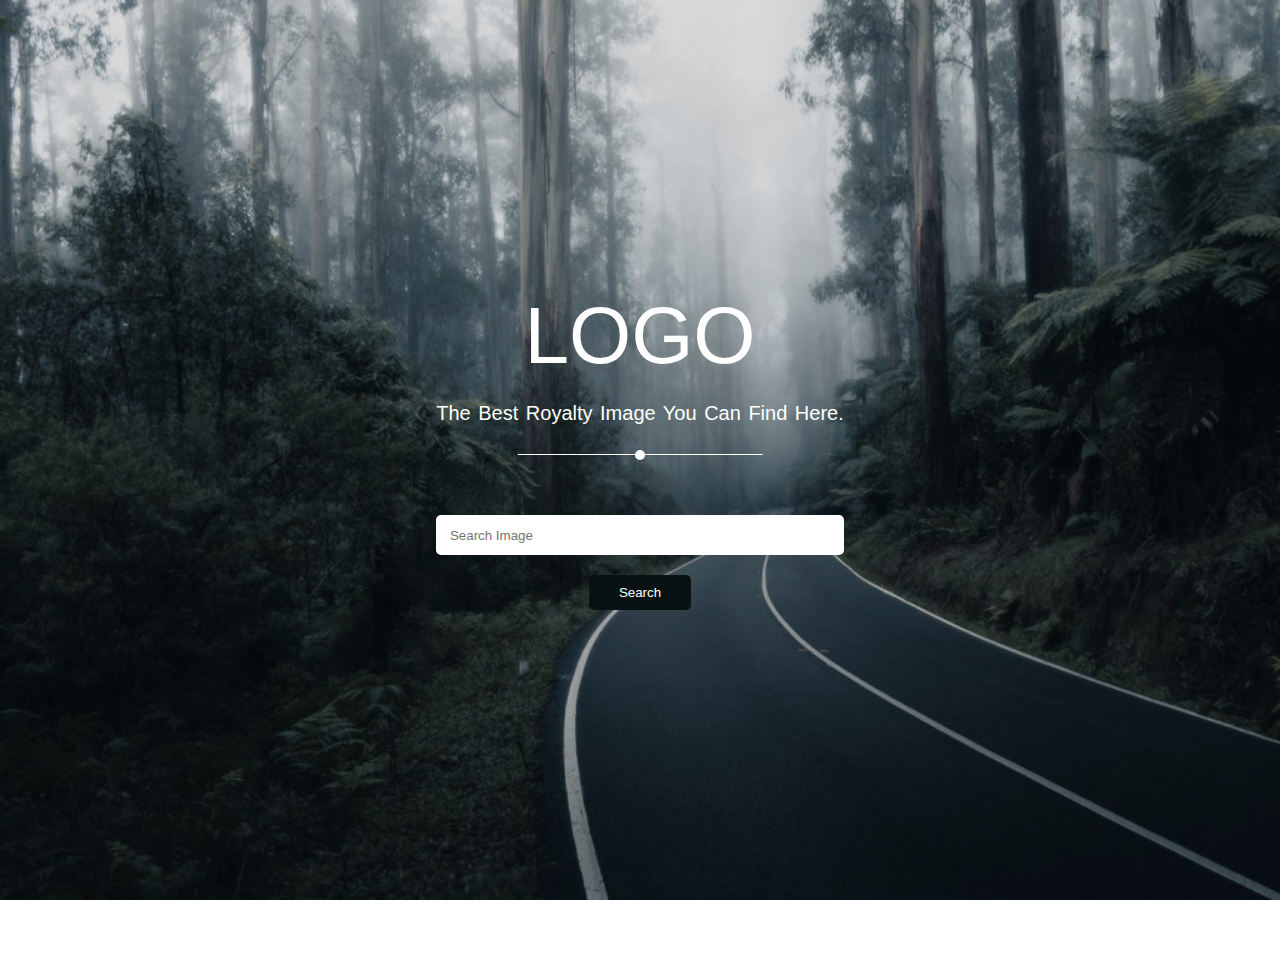
<file: index.html>
<!DOCTYPE html>
<html lang="en">
  <head>
    <meta charset="UTF-8" />
    <meta http-equiv="X-UA-Compatible" content="IE=edge" />
    <meta name="viewport" content="width=device-width, initial-scale=1.0" />
    <title>Unsplash Clone</title>

    <link rel="stylesheet" href="./css/style.css" />
    <link rel="preconnect" href="https://fonts.googleapis.com" />
    <link rel="preconnect" href="https://fonts.gstatic.com" crossorigin />
    <link
      href="https://fonts.googleapis.com/css2?family=Outfit:wght@400;700&display=swap"
      rel="stylesheet"
    />
  </head>
  <body>
        <header class="header-section">
            <div class="header-content">
                <h1 class="logo">LOGO</h1>
                <p class="sub-line">the best royalty image you can find here.</p>
                
                <form action="search.html">
                    <input type="text" autocomplete="off" name="search" class="search-box" placeholder=" search image">
                    <button class="search-btn" type="submit">search</button>
                </form>
            </div>
            
        </header>

        <!-- IMage Pop up -->
        <div class="image-popup hide">
            <button class="close-btn"></button>
            <a href="#" class="download-btn">download image</a>
            <img src="./img/img (1).png" class="large-img" alt="">
            <button class="controls pre-btn"><img src="./img/pre.png" alt=""></button>
            <button class="controls nxt-btn"><img src="./img/nxt.png" alt=""></button>
        </div>


        <!-- Gallery -->
        <section class="gallery">
            <!-- <img src="./img/img (1).png" class="gallery-img" alt="">
            <img src="./img/img (1).png" class="gallery-img" alt="">
            <img src="./img/img (1).png" class="gallery-img" alt="">
            <img src="./img/img (1).png" class="gallery-img" alt="">
            <img src="./img/img (1).png" class="gallery-img" alt="">
            <img src="./img/img (1).png" class="gallery-img" alt="">
            <img src="./img/img (1).png" class="gallery-img" alt="">
            <img src="./img/img (1).png" class="gallery-img" alt=""> -->
        </section>

        <script src="./app.js"></script>
  </body>
</html>
</file>
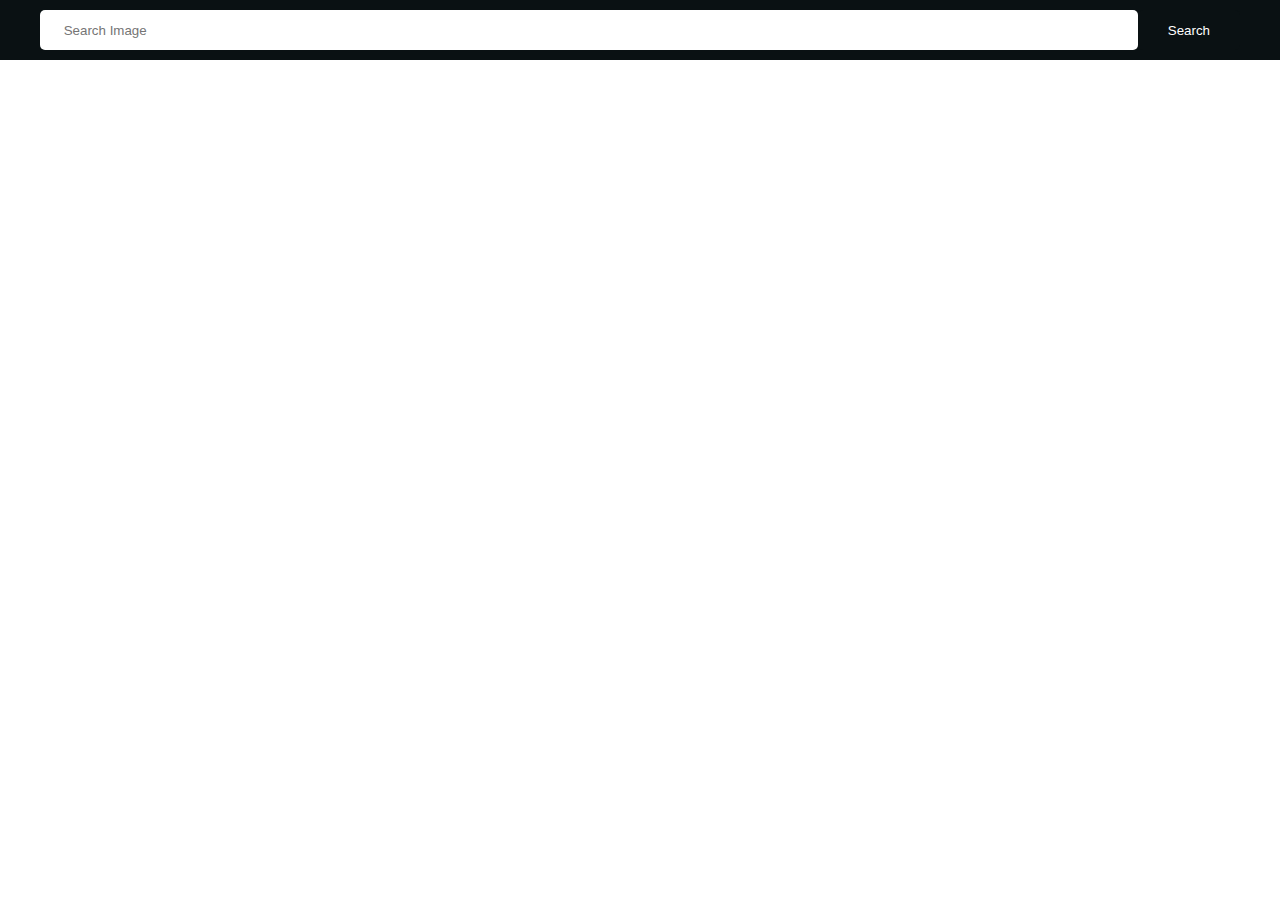
<file: search.html>
<!DOCTYPE html>
<html lang="en">
  <head>
    <meta charset="UTF-8" />
    <meta http-equiv="X-UA-Compatible" content="IE=edge" />
    <meta name="viewport" content="width=device-width, initial-scale=1.0" />
    <title>Unsplash Clone</title>

    <link rel="stylesheet" href="./css/search.css" />
    <link rel="stylesheet" href="./css/style.css" />
    <link rel="preconnect" href="https://fonts.googleapis.com" />
    <link rel="preconnect" href="https://fonts.gstatic.com" crossorigin />
    <link
      href="https://fonts.googleapis.com/css2?family=Outfit:wght@400;700&display=swap"
      rel="stylesheet"
    />
  </head>
  <body>
        <form action="search.html" class="search-container">
            <input type="text" autocomplete="off" name="search" class=" search-input" placeholder=" search image">
            <button class="search-btn search" type="submit">search</button>
        </form>

        <!-- IMage Pop up -->
        <div class="image-popup hide">
            <button class="close-btn"></button>
            <a href="#" class="download-btn">download image</a>
            <img src="./img/img (1).png" class="large-img" alt="">
            <button class="controls pre-btn"><img src="./img/pre.png" alt=""></button>
            <button class="controls nxt-btn"><img src="./img/nxt.png" alt=""></button>
        </div>


        <!-- Gallery -->
        <section class="gallery">
            <!-- <img src="./img/img (1).png" class="gallery-img" alt="">
            <img src="./img/img (1).png" class="gallery-img" alt="">
            <img src="./img/img (1).png" class="gallery-img" alt="">
            <img src="./img/img (1).png" class="gallery-img" alt="">
            <img src="./img/img (1).png" class="gallery-img" alt="">
            <img src="./img/img (1).png" class="gallery-img" alt="">
            <img src="./img/img (1).png" class="gallery-img" alt="">
            <img src="./img/img (1).png" class="gallery-img" alt=""> -->
        </section>

        <script src="./app.js"></script>
  </body>
</html>
</file>
<file: css/style.css>
* {
    margin: 0;
    padding: 0;
    box-sizing: border-box;
    font-family: 'roboto',sans-serif;
}
.header-section {
    width: 100%;
    height: 100vh;
    background-image: url('../img/bg.png');
    background-size: cover;

    display: flex;
    justify-content: center;
    align-items: center;
    text-align: center;
}
.logo{
    font-size: 80px;
    font-weight: 400;
    color: #fff;
    text-transform: capitalize;

}
.sub-line{
    color: #fff;
    padding: 20px 0 30px;
    font-size: 20px;
    text-transform: capitalize;
    word-spacing: 2px;
    position: relative;
    font-weight: 300;
}
.sub-line::after {
    content: '';
    position: absolute;
    bottom: 0;
    left: 50%;
    transform: translateX(-50%);
    width: 60%;
    height: 1px;
    background: #fff;

}
.sub-line::before {
    content: '';
    position: absolute;
    bottom: -5px;
    left: 50%;
    transform: translateX(-50%);
    width: 10px;
    height: 10px;
    background: #fff;
    border-radius: 50%;

}

.search-box {
    display: block;
    margin: 60px auto 20px;
    width: 100%;
    height: 40px;
    border-radius: 5px;
    padding: 10px;
    border: none;
    outline: none;
    text-transform: capitalize;
}
.search-btn {
    padding: 10px 30px;
    border-radius: 5px;
    text-transform: capitalize;
    border: none;
    outline: none;
    cursor: pointer;
    background-color: #0a1113;
    color: #fff;
}

.gallery {
    width: 100%;
    padding: 40px;
    background: #fff;
    columns: 4;
    column-gap: 20px;
}
.gallery-img {
    width: 100%;
    height: 100;
    object-fit: cover;
    margin-bottom: 20px;
    border-radius: 5px;
    cursor: pointer;

}
/* IMAGE POPUP */
.image-popup {
    position: fixed;
    display: flex;
    justify-content: center;
    align-items: center;
    top: 50%;
    left: 50%;
    transform: translate(-50%,-50%);
    width: 80%;
    height: 80vh;
    background-color: #fff;
    box-shadow: 0px 5px 50px rgba(0,0,0,0.25);
    border-radius: 10px;
    transition: 2s;
}
.image-popup.hide{
    display: none;
    opacity: 0;
}
.close-btn {
    position: absolute;
    top: 10px;
    left: 10px;
    width: 20px;
    height: 20px;
    background: #ff4f4f;
    border-radius: 50%;
    border: none;
    cursor: pointer;
}

.download-btn {
    text-transform: capitalize;
    padding: 10px 20px;
    background-color: #192f2e;
    color: #fff;
    text-decoration: none;
    border-radius: 5px;
    position: absolute;
    right: 10px;
    top: 10px;
}
.large-img {
    height: 80%;
    width: auto;
    max-width: 80%;
    object-fit: cover;
    border-radius: 10px;
}

.controls {
    background: none;
    border: none;
    position: absolute;
    top: 50%;
    transform: translateY(-50%);
    cursor: pointer;

}

.pre-btn{
    left: 20px;
}
.nxt-btn {
    right: 20px;
}
</file>
<file: css/search.css>
.search-container {
    width: 100%;
    height: 60px;
    background-color: #0a1113;
    padding: 10px 40px;
    display: flex;
    justify-content: space-between;
}
.search-input {
    width: 95%;
    height: 40px;
    border-radius: 5px;
    border: none;
    padding: 20px;
    outline: none;
    text-transform: capitalize;
}
.search {
    background: none;
    border: none;
    color: #fff;
    text-transform: capitalize;
}
</file>
